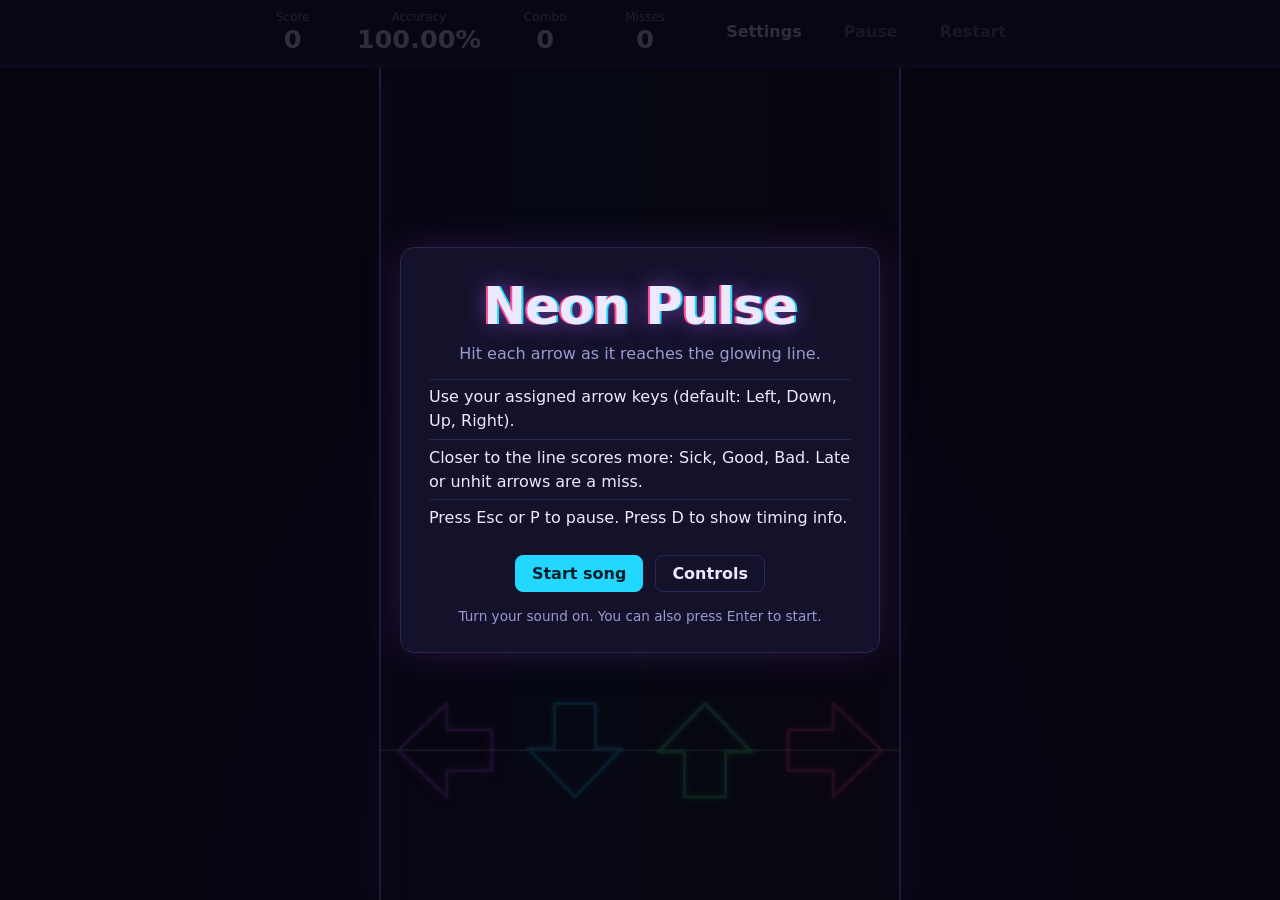
<file: Day1/index.html>
<!DOCTYPE html>
<html lang="en">
<head>
  <meta charset="utf-8">
  <meta name="viewport" content="width=device-width, initial-scale=1">
  <title>Neon Pulse - Phase 1 Rhythm Engine</title>
  <link rel="stylesheet" href="style.css">
</head>
<body data-state="READY">
  <div id="app">

    <!-- HUD: score, accuracy, combo, misses + controls -->
    <header id="hud">
      <div class="stat"><span class="stat-label">Score</span><span class="stat-value" id="hud-score">0</span></div>
      <div class="stat"><span class="stat-label">Accuracy</span><span class="stat-value" id="hud-accuracy">100.00%</span></div>
      <div class="stat"><span class="stat-label">Combo</span><span class="stat-value" id="hud-combo">0</span></div>
      <div class="stat"><span class="stat-label">Misses</span><span class="stat-value" id="hud-misses">0</span></div>
      <div class="hud-buttons">
        <button id="btn-settings" type="button">Settings</button>
        <button id="btn-pause" type="button" disabled>Pause</button>
        <button id="btn-restart" type="button" disabled>Restart</button>
      </div>
    </header>

    <!-- Song progress bar -->
    <div id="progress" aria-hidden="true"><div id="progress-fill"></div></div>

    <!-- Gameplay canvas -->
    <main id="stage">
      <canvas id="game-canvas"></canvas>
      <pre id="dev-panel" hidden></pre>
    </main>
  </div>

  <!-- Start overlay (READY state) -->
  <section id="overlay-start" class="overlay">
    <div class="card">
      <h1>Neon Pulse</h1>
      <p class="lead">Hit each arrow as it reaches the glowing line.</p>
      <ul class="how-to">
        <li>Use your assigned arrow keys (default: Left, Down, Up, Right).</li>
        <li>Closer to the line scores more: Sick, Good, Bad. Late or unhit arrows are a miss.</li>
        <li>Press Esc or P to pause. Press D to show timing info.</li>
      </ul>
      <p id="audio-warning" class="warning" hidden>This browser does not support the Web Audio API, so the game cannot start.</p>
      <div class="card-buttons">
        <button id="btn-start" type="button" class="primary">Start song</button>
        <button id="btn-open-settings" type="button">Controls</button>
      </div>
      <p class="hint">Turn your sound on. You can also press Enter to start.</p>
    </div>
  </section>

  <!-- Settings overlay (SETTINGS state) -->
  <section id="overlay-settings" class="overlay">
    <div class="card">
      <h2>Key Bindings</h2>
      <p class="lead">Click a lane button and press any key to rebind.</p>
      <div id="settings-bindings" class="bindings-grid">
        <!-- Generated dynamically -->
      </div>
      <div class="card-buttons" style="margin-top: 1.25rem;">
        <button id="btn-settings-back" type="button" class="primary">Done</button>
        <button id="btn-settings-reset" type="button">Reset defaults</button>
      </div>
    </div>
  </section>

  <!-- Pause overlay (PAUSED state) -->
  <section id="overlay-pause" class="overlay">
    <div class="card">
      <h2>Paused</h2>
      <p class="lead">The song and the chart are frozen together.</p>
      <div class="card-buttons">
        <button id="btn-resume" type="button" class="primary">Resume</button>
        <button id="btn-pause-restart" type="button">Restart song</button>
      </div>
      <p class="hint">Press Esc or P to resume. Press R to restart.</p>
    </div>
  </section>

  <!-- Results overlay (RESULTS state) -->
  <section id="overlay-results" class="overlay">
    <div class="card">
      <h2>Song complete</h2>
      <dl class="results-grid">
        <div><dt>Score</dt><dd id="res-score">0</dd></div>
        <div><dt>Accuracy</dt><dd id="res-accuracy">0%</dd></div>
        <div><dt>Max combo</dt><dd id="res-combo">0</dd></div>
        <div><dt>Misses</dt><dd id="res-misses">0</dd></div>
      </dl>
      <p class="lead" id="res-breakdown"></p>
      <button id="btn-play-again" type="button" class="primary">Play again</button>
      <p class="hint">Press Enter or R to play again.</p>
    </div>
  </section>

  <script src="game.js"></script>
</body>
</html>
</file>
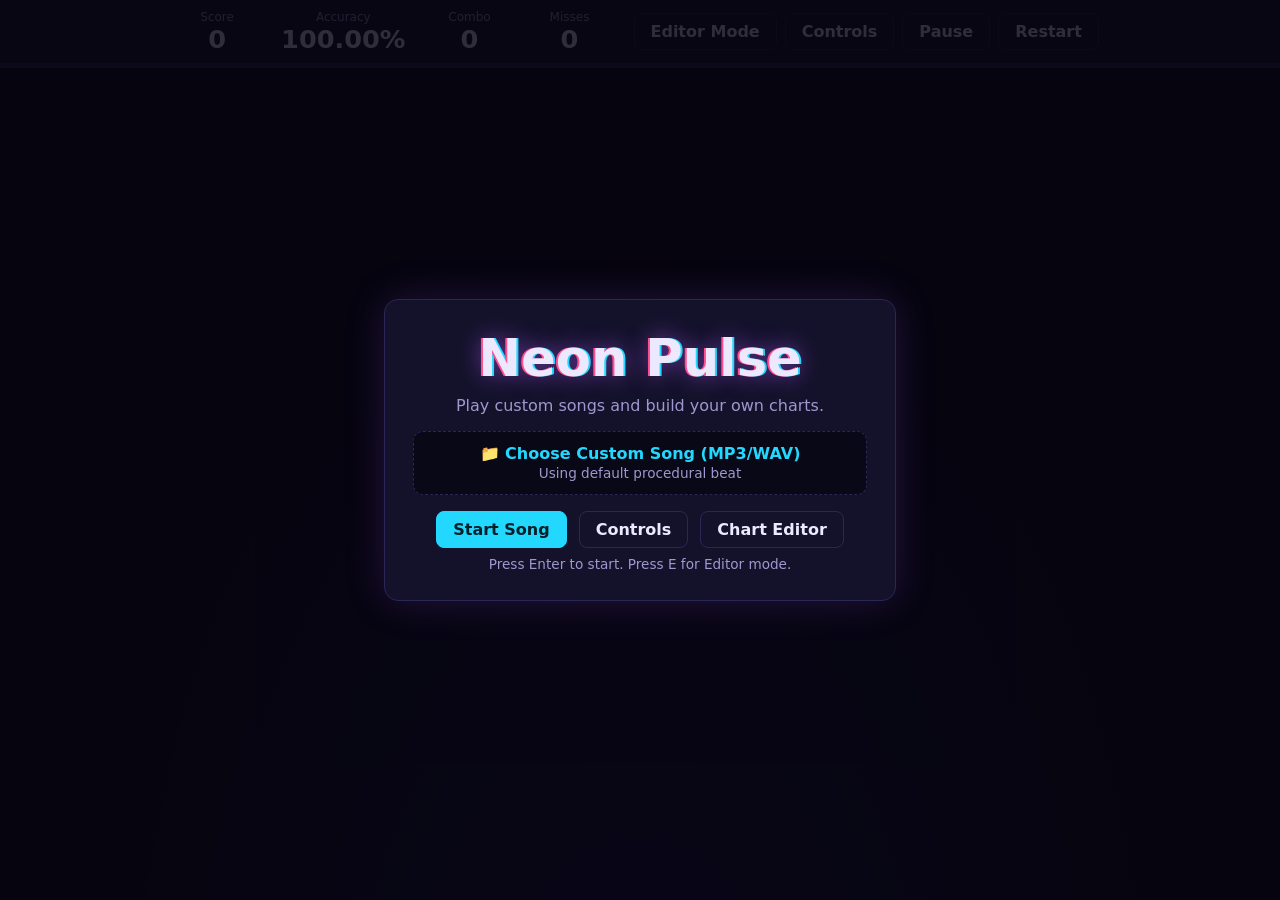
<file: Day2/index.html>
<!DOCTYPE html>
<html lang="en">
<head>
  <meta charset="utf-8">
  <meta name="viewport" content="width=device-width, initial-scale=1">
  <title>Neon Pulse - Custom Level Creator</title>
  <link rel="stylesheet" href="style.css">
</head>
<body data-state="READY">
  <div id="app">

    <!-- HUD -->
    <header id="hud">
      <div class="stat"><span class="stat-label">Score</span><span class="stat-value" id="hud-score">0</span></div>
      <div class="stat"><span class="stat-label">Accuracy</span><span class="stat-value" id="hud-accuracy">100.00%</span></div>
      <div class="stat"><span class="stat-label">Combo</span><span class="stat-value" id="hud-combo">0</span></div>
      <div class="stat"><span class="stat-label">Misses</span><span class="stat-value" id="hud-misses">0</span></div>
      <div class="hud-buttons">
        <button id="btn-editor-toggle" type="button">Editor Mode</button>
        <button id="btn-settings" type="button">Controls</button>
        <button id="btn-pause" type="button" disabled>Pause</button>
        <button id="btn-restart" type="button" disabled>Restart</button>
      </div>
    </header>

    <!-- Song progress bar -->
    <div id="progress" aria-hidden="true"><div id="progress-fill"></div></div>

    <!-- Gameplay canvas -->
    <main id="stage">
      <canvas id="game-canvas"></canvas>
      <pre id="dev-panel" hidden></pre>
    </main>
  </div>

  <!-- Start overlay (READY state) -->
  <section id="overlay-start" class="overlay">
    <div class="card">
      <h1>Neon Pulse</h1>
      <p class="lead">Play custom songs and build your own charts.</p>
      
      <!-- Custom Audio Upload Section -->
      <div class="upload-section">
        <label for="audio-file-input" class="file-upload-label">
          📁 Choose Custom Song (MP3/WAV)
          <input type="file" id="audio-file-input" accept="audio/*">
        </label>
        <span id="file-name-display" class="hint">Using default procedural beat</span>
      </div>

      <div class="card-buttons" style="margin-top: 1rem;">
        <button id="btn-start" type="button" class="primary">Start Song</button>
        <button id="btn-open-settings" type="button">Controls</button>
        <button id="btn-start-editor" type="button">Chart Editor</button>
      </div>
      <p class="hint">Press Enter to start. Press E for Editor mode.</p>
    </div>
  </section>

  <!-- Settings overlay (SETTINGS state) -->
  <section id="overlay-settings" class="overlay">
    <div class="card">
      <h2>Key Bindings</h2>
      <p class="lead">Click a lane button and press any key to rebind.</p>
      <div id="settings-bindings" class="bindings-grid"></div>
      <div class="card-buttons" style="margin-top: 1.25rem;">
        <button id="btn-settings-back" type="button" class="primary">Done</button>
        <button id="btn-settings-reset" type="button">Reset Defaults</button>
      </div>
    </div>
  </section>

  <!-- Editor overlay / panel (EDITOR state) -->
  <section id="overlay-editor" class="overlay">
    <div class="card wide-card">
      <h2>Chart Editor</h2>
      <p class="lead">Record notes live or export your custom chart layout.</p>
      <div class="card-buttons">
        <button id="btn-editor-record" type="button" class="primary">Record Notes (Play)</button>
        <button id="btn-editor-export" type="button">Export JSON Chart</button>
        <button id="btn-editor-back" type="button">Back to Menu</button>
      </div>
      <textarea id="chart-json-output" placeholder="Exported chart data will appear here..." readonly></textarea>
    </div>
  </section>

  <!-- Pause overlay (PAUSED state) -->
  <section id="overlay-pause" class="overlay">
    <div class="card">
      <h2>Paused</h2>
      <div class="card-buttons">
        <button id="btn-resume" type="button" class="primary">Resume</button>
        <button id="btn-pause-restart" type="button">Restart Song</button>
      </div>
    </div>
  </section>

  <!-- Results overlay (RESULTS state) -->
  <section id="overlay-results" class="overlay">
    <div class="card">
      <h2>Song Complete</h2>
      <dl class="results-grid">
        <div><dt>Score</dt><dd id="res-score">0</dd></div>
        <div><dt>Accuracy</dt><dd id="res-accuracy">0%</dd></div>
        <div><dt>Max Combo</dt><dd id="res-combo">0</dd></div>
        <div><dt>Misses</dt><dd id="res-misses">0</dd></div>
      </dl>
      <button id="btn-play-again" type="button" class="primary">Play Again</button>
    </div>
  </section>

  <script src="game.js"></script>
</body>
</html>
</file>
<file: Day1/style.css>
/* ==========================================================
   Neon Pulse - styles for the HUD, overlays, and settings.
   ========================================================== */

:root {
  --ink: #090816;          /* page background */
  --panel: #14122b;        /* cards and HUD */
  --panel-edge: #2a2656;   /* subtle borders */
  --text: #ece9ff;
  --muted: #9d98cf;
  --cyan: #22d8ff;
  --pink: #ff4d8d;
  --violet: #b45cff;
  --font: "Avenir Next", "Segoe UI", "Trebuchet MS", system-ui, sans-serif;
}

* { box-sizing: border-box; }

html, body {
  height: 100%;
  margin: 0;
}

body {
  background: radial-gradient(ellipse at 50% 120%, #1c1448 0%, var(--ink) 60%);
  color: var(--text);
  font-family: var(--font);
  overflow: hidden;
  -webkit-user-select: none;
  user-select: none;
}

#app {
  display: flex;
  flex-direction: column;
  height: 100vh;
  height: 100dvh;
}

#hud {
  display: flex;
  flex-wrap: wrap;
  align-items: center;
  justify-content: center;
  gap: 0.5rem 1.75rem;
  padding: 0.6rem 1rem;
  background: var(--panel);
  border-bottom: 1px solid var(--panel-edge);
}

.stat {
  display: flex;
  flex-direction: column;
  align-items: center;
  min-width: 4.5rem;
}

.stat-label {
  font-size: 0.75rem;
  color: var(--muted);
}

.stat-value {
  font-size: clamp(1.1rem, 3.2vw, 1.6rem);
  font-weight: 700;
  font-variant-numeric: tabular-nums;
}

.hud-buttons {
  display: flex;
  gap: 0.5rem;
}

#progress {
  height: 4px;
  background: var(--panel-edge);
}

#progress-fill {
  width: 0%;
  height: 100%;
  background: linear-gradient(90deg, var(--violet), var(--cyan));
}

#stage {
  position: relative;
  flex: 1;
  min-height: 0;
}

#game-canvas {
  position: absolute;
  inset: 0;
  width: 100%;
  height: 100%;
  display: block;
}

#dev-panel {
  position: absolute;
  top: 0.5rem;
  left: 0.5rem;
  margin: 0;
  padding: 0.5rem 0.75rem;
  background: rgba(0, 0, 0, 0.7);
  border: 1px solid var(--panel-edge);
  border-radius: 6px;
  color: #b8ffcf;
  font: 12px/1.4 ui-monospace, "Cascadia Code", Consolas, monospace;
  pointer-events: none;
}

/* ---------- Buttons ---------- */

button {
  font: inherit;
  font-weight: 600;
  color: var(--text);
  background: transparent;
  border: 1px solid var(--panel-edge);
  border-radius: 8px;
  padding: 0.5rem 1rem;
  cursor: pointer;
}

button:hover:not(:disabled) { border-color: var(--cyan); }

button:focus-visible {
  outline: 2px solid var(--cyan);
  outline-offset: 2px;
}

button:disabled {
  opacity: 0.4;
  cursor: default;
}

button.primary {
  background: var(--cyan);
  border-color: var(--cyan);
  color: #04202a;
}

button.primary:hover:not(:disabled) { background: #6be8ff; }

/* ---------- Overlays ---------- */

.overlay {
  display: none;
  position: fixed;
  inset: 0;
  z-index: 10;
  align-items: center;
  justify-content: center;
  padding: 1rem;
  background: rgba(5, 4, 14, 0.82);
}

body[data-state="READY"]    #overlay-start,
body[data-state="SETTINGS"] #overlay-settings,
body[data-state="PAUSED"]   #overlay-pause,
body[data-state="RESULTS"]  #overlay-results {
  display: flex;
}

.card {
  width: min(30rem, 100%);
  padding: 1.75rem;
  text-align: center;
  background: var(--panel);
  border: 1px solid var(--panel-edge);
  border-radius: 14px;
  box-shadow: 0 0 40px rgba(180, 92, 255, 0.18);
}

.card h1 {
  margin: 0 0 0.5rem;
  font-size: clamp(2.2rem, 8vw, 3.2rem);
  font-weight: 800;
  letter-spacing: -0.02em;
  text-shadow: -2px 0 var(--pink), 2px 0 var(--cyan), 0 0 22px rgba(180, 92, 255, 0.6);
}

.card h2 {
  margin: 0 0 0.5rem;
  font-size: 1.8rem;
}

.lead {
  margin: 0 0 1rem;
  color: var(--muted);
}

.how-to {
  margin: 0 0 1.25rem;
  padding: 0;
  list-style: none;
  text-align: left;
  line-height: 1.5;
}

.how-to li {
  padding: 0.35rem 0;
  border-top: 1px solid var(--panel-edge);
}

/* ---------- Key Bindings UI ---------- */

.bindings-grid {
  display: flex;
  flex-direction: column;
  gap: 0.6rem;
  margin: 1rem 0;
}

.binding-row {
  display: flex;
  align-items: center;
  justify-content: space-between;
  padding: 0.5rem 0.75rem;
  background: var(--ink);
  border: 1px solid var(--panel-edge);
  border-radius: 8px;
}

.binding-label {
  font-weight: 600;
}

.binding-key-btn {
  min-width: 7rem;
  background: var(--panel);
  border-color: var(--panel-edge);
  text-transform: capitalize;
}

.binding-key-btn.listening {
  border-color: var(--cyan);
  color: var(--cyan);
  animation: pulse-glow 1s infinite alternate;
}

@keyframes pulse-glow {
  from { box-shadow: 0 0 4px var(--cyan); }
  to { box-shadow: 0 0 12px var(--cyan); }
}

.warning {
  color: var(--pink);
}

.hint {
  margin: 1rem 0 0;
  font-size: 0.85rem;
  color: var(--muted);
}

.card-buttons {
  display: flex;
  justify-content: center;
  gap: 0.75rem;
  flex-wrap: wrap;
}

.results-grid {
  display: grid;
  grid-template-columns: 1fr 1fr;
  gap: 0.75rem;
  margin: 1rem 0;
}

.results-grid div {
  padding: 0.75rem;
  background: var(--ink);
  border: 1px solid var(--panel-edge);
  border-radius: 10px;
}

.results-grid dt {
  font-size: 0.8rem;
  color: var(--muted);
}

.results-grid dd {
  margin: 0.2rem 0 0;
  font-size: 1.6rem;
  font-weight: 700;
  font-variant-numeric: tabular-nums;
}

@media (max-width: 520px) {
  #hud { gap: 0.4rem 1rem; padding: 0.4rem 0.5rem; }
  .stat { min-width: 3.6rem; }
}

@media (prefers-reduced-motion: reduce) {
  * { transition: none !important; animation: none !important; }
}
</file>
<file: Day2/style.css>
:root {
  --ink: #090816;
  --panel: #14122b;
  --panel-edge: #2a2656;
  --text: #ece9ff;
  --muted: #9d98cf;
  --cyan: #22d8ff;
  --pink: #ff4d8d;
  --violet: #b45cff;
  --font: "Avenir Next", "Segoe UI", system-ui, sans-serif;
}

* { box-sizing: border-box; }
html, body { height: 100%; margin: 0; }
body {
  background: radial-gradient(ellipse at 50% 120%, #1c1448 0%, var(--ink) 60%);
  color: var(--text);
  font-family: var(--font);
  overflow: hidden;
  user-select: none;
}

#app { display: flex; flex-direction: column; height: 100vh; height: 100dvh; }

#hud {
  display: flex;
  flex-wrap: wrap;
  align-items: center;
  justify-content: center;
  gap: 0.5rem 1.75rem;
  padding: 0.6rem 1rem;
  background: var(--panel);
  border-bottom: 1px solid var(--panel-edge);
}

.stat { display: flex; flex-direction: column; align-items: center; min-width: 4.5rem; }
.stat-label { font-size: 0.75rem; color: var(--muted); }
.stat-value { font-size: clamp(1.1rem, 3.2vw, 1.6rem); font-weight: 700; font-variant-numeric: tabular-nums; }
.hud-buttons { display: flex; gap: 0.5rem; }

#progress { height: 4px; background: var(--panel-edge); }
#progress-fill { width: 0%; height: 100%; background: linear-gradient(90deg, var(--violet), var(--cyan)); }

#stage { position: relative; flex: 1; min-height: 0; }
#game-canvas { position: absolute; inset: 0; width: 100%; height: 100%; display: block; }

button {
  font: inherit; font-weight: 600; color: var(--text);
  background: transparent; border: 1px solid var(--panel-edge);
  border-radius: 8px; padding: 0.5rem 1rem; cursor: pointer;
}
button:hover:not(:disabled) { border-color: var(--cyan); }
button.primary { background: var(--cyan); border-color: var(--cyan); color: #04202a; }
button.primary:hover:not(:disabled) { background: #6be8ff; }

.overlay {
  display: none; position: fixed; inset: 0; z-index: 10;
  align-items: center; justify-content: center; padding: 1rem;
  background: rgba(5, 4, 14, 0.82);
}

body[data-state="READY"]    #overlay-start,
body[data-state="SETTINGS"] #overlay-settings,
body[data-state="EDITOR"]   #overlay-editor,
body[data-state="PAUSED"]   #overlay-pause,
body[data-state="RESULTS"]  #overlay-results {
  display: flex;
}

.card {
  width: min(32rem, 100%); padding: 1.75rem; text-align: center;
  background: var(--panel); border: 1px solid var(--panel-edge);
  border-radius: 14px; box-shadow: 0 0 40px rgba(180, 92, 255, 0.18);
}
.wide-card { width: min(38rem, 100%); }

.card h1 {
  margin: 0 0 0.5rem; font-size: clamp(2.2rem, 8vw, 3.2rem); font-weight: 800;
  text-shadow: -2px 0 var(--pink), 2px 0 var(--cyan), 0 0 22px rgba(180, 92, 255, 0.6);
}
.card h2 { margin: 0 0 0.5rem; font-size: 1.8rem; }
.lead { margin: 0 0 1rem; color: var(--muted); }

.upload-section {
  margin: 1rem 0; padding: 0.75rem; background: var(--ink);
  border: 1px dashed var(--panel-edge); border-radius: 10px;
}
.file-upload-label { display: block; cursor: pointer; font-weight: 600; color: var(--cyan); }
#audio-file-input { display: none; }

.bindings-grid { display: flex; flex-direction: column; gap: 0.6rem; margin: 1rem 0; }
.binding-row { display: flex; align-items: center; justify-content: space-between; padding: 0.5rem 0.75rem; background: var(--ink); border: 1px solid var(--panel-edge); border-radius: 8px; }
.binding-key-btn { min-width: 7rem; background: var(--panel); text-transform: capitalize; }
.binding-key-btn.listening { border-color: var(--cyan); color: var(--cyan); }

#chart-json-output {
  width: 100%; height: 8rem; margin-top: 1rem; background: var(--ink);
  color: var(--text); border: 1px solid var(--panel-edge); border-radius: 8px;
  font-family: monospace; font-size: 0.85rem; padding: 0.5rem; resize: none;
}

.card-buttons { display: flex; justify-content: center; gap: 0.75rem; flex-wrap: wrap; margin-top: 1rem; }
.hint { margin: 0.5rem 0 0; font-size: 0.85rem; color: var(--muted); }
</file>
